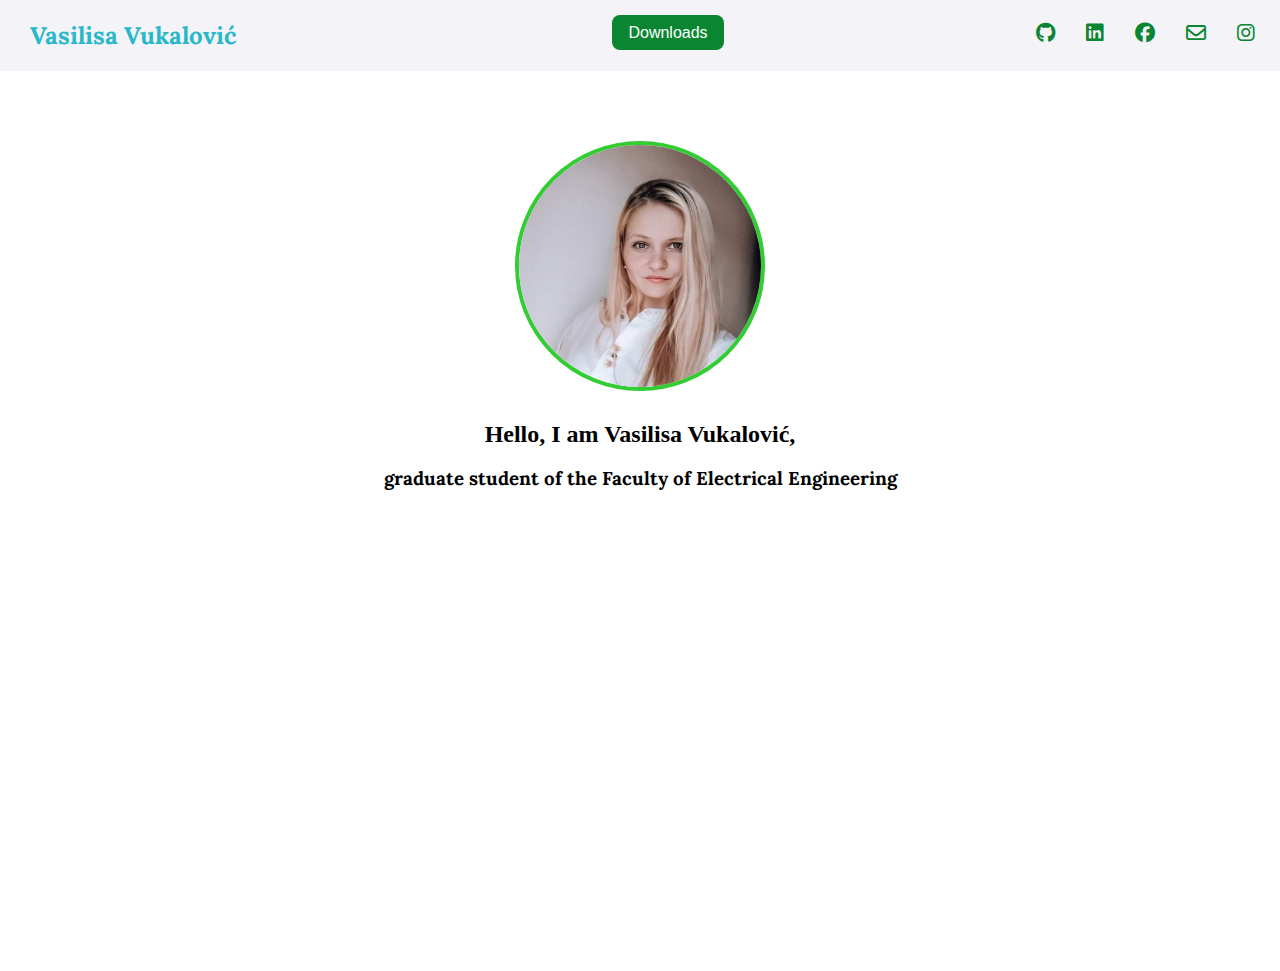
<file: index.html>
<!DOCTYPE html>
<html lang="en">
  <head>
    <meta charset="UTF-8" />
    <meta http-equiv="X-UA-Compatible" content="IE=edge" />
    <meta name="viewport" content="width=device-width, initial-scale=1.0" />
    <title>Vasilisa Vukalovic</title>
    <link href="style.css" rel="stylesheet" />
    <link
      rel="stylesheet"
      href="https://cdnjs.cloudflare.com/ajax/libs/font-awesome/6.1.2/css/all.min.css"
    />
    <link
      rel="stylesheet"
      href="https://fonts.googleapis.com/css?family=Lora"
    />
  </head>

  <body>
    <div class="container">
      <div class="header">
        <div class="left-header-section">
          <h2 class="name">Vasilisa Vukalović</h2>
        </div>
        <div class="center-header-section">
          <div class="dropdown">
            <button class="dropbtn">Downloads</button>
            <div class="dropdown-content">
              <a href=""><i class="fa-solid fa-download"></i> CV</a>
              <a href=""
                ><i class="fa-solid fa-download"></i> Motivational letter</a
              >
            </div>
          </div>
        </div>
        <div class="right-header-section">
          <a href="https://github.com/VasilisaVukalovic"
            ><i class="fa-brands fa-github fa-lg" style="color: #0a8531"></i
          ></a>
          <a href=" https://www.linkedin.com/in/vasilisa-vukalovic-5b495a249/"
            ><i
              class="fa-brands fa-linkedin fa-lg fa-spin-hover"
              style="color: #0a8531"
            ></i
          ></a>
          <a href="https://www.facebook.com/vasilisa.vukalovic"
            ><i class="fa-brands fa-facebook fa-lg" style="color: #0a8531"></i
          ></a>
          <a href="mailto:vasilisavukalovic6@gmail.com"
            ><i class="far fa-envelope fa-lg" style="color: #0a8531"></i
          ></a>
          <a href="https://www.instagram.com/_v_a_k_i/" class="instagram-icon"
            ><i class="fa-brands fa-instagram fa-lg" style="color: #0a8531"></i
          ></a>
        </div>
      </div>
      <div class="body">
        <div class="center" id="center">
          <div class="left-body-section">
            <div class="profile-picture">
              <img
                src="img/profilna.jpg"
                onmouseover="scrollToCenter()"
                alt="profile-picture"
              />
            </div>
          </div>
          <div class="center-body-section">
            <div class="about-me">
              <h2>Hello, I am Vasilisa Vukalović,</h2><br>
              <h3>graduate student of the Faculty of Electrical Engineering
              </h3>
              </p>
            </div>
          </div>
        </div>
      </div>
    </div>
    <footer>
      <script>
        function scrollToCenter() {
          const element = document.getElementById("center");
          element.scrollIntoView({ behavior: "smooth" });
        }
      </script>
    </footer>
  </body>
</html>
</file>
<file: style.css>
* {
  margin: 0;
  padding: 0;
  box-sizing: border-box;
}

:root {
  --lighter-green: #0a8531;
  --darker-green: #41aa4f;
}

/* start of header css*/
.header {
  display: flex;
  padding: 10px 10px 15px 30px;
  background-color: #f4f4f8;
  justify-content: space-between;
  height: 150;
}

.left-header-section h2 {
  padding-top: 10px;
  padding-bottom: 5px;
}

.left-header-section {
  display: flex;
  flex-direction: column;
}

.name {
  font-family: Lora, sans-serif;
  color: #2ab7ca;
}

.logo {
  display: flex;
  justify-content: center;
  color: rgb(50, 205, 50);
}

i:hover::before {
  transform: rotate(360deg);
}

i:before {
  display: inline-block;
  transition: 1s all;
}

.center-header-section {
  display: flex;
  justify-content: center;
  padding-left: 80px;
  padding-top: 5px;
  flex: 1;
  color: rgb(50, 205, 50);
  text-decoration: none;
}

.center-header-section a {
  text-decoration: none;
  color: rgb(50, 205, 50);
}

.right-header-section {
  display: flex;
  justify-content: space-around;
  padding-top: 14px;
  width: 250px;
}

/* Dropdown Button */
.dropbtn {
  background-color: var(--lighter-green);
  color: white;
  padding: 0px 16px;
  font-size: 16px;
  border: none;
  height: 35px;
  border-radius: 8px;
  margin: 0px;
}

/* The container <div> - needed to position the dropdown content */
.dropdown {
  position: relative;
  display: inline-block;
}

/* Dropdown Content (Hidden by Default) */
.dropdown-content {
  display: none;
  position: absolute;
  background-color: #f1f1f1;
  min-width: max-content;
  box-shadow: 0px 8px 16px 0px rgba(0, 0, 0, 0.2);
  z-index: 1;
}

/* Links inside the dropdown */
.dropdown-content a {
  color: black;
  padding: 12px 16px;
  text-decoration: none;
  display: block;
}

/* Change color of dropdown links on hover */
.dropdown-content a:hover {
  background-color: #ddd;
}

/* Show the dropdown menu on hover */
.dropdown:hover .dropdown-content {
  display: block;
}

/* Change the background color of the dropdown button when the dropdown content is shown */

/* end of header css*/
/* start of body css*/
.body {
  display: flex;
  justify-content: center;
  height: 100vh;
}

.profile-picture {
  display: flex;
  justify-content: center;
  padding-top: 70px;
}

.profile-picture img {
  width: 250px;
  height: 250px;
  border: 4px solid rgb(50, 205, 50);
  border-radius: 50%;
}

.profile-picture img:hover {
  transition: 0.4s ease-in;
}

.center-body-section {
  display: flex;
  justify-content: center;
  align-items: center;
  text-align: center;
}

.about-me h3 {
  padding-bottom: 10px;
  font-family: Lora, sans-serif;
}

.certificate-link button {
  text-decoration: none;
  padding: 10px;
  background-color: var(--lighter-green);
  border-radius: 8px;
  color: whitesmoke;
  border: none;
}

.certificate-link button:hover {
  background-color: var(--darker-green);
  transition: 0.6s ease-in;
  cursor: grab;
}

.certificate-number {
  padding: 15px 120px;
}

.copy-btn:hover {
  text-decoration: underline;
  transition: 0.3 ease-out;
}

.about-me {
  padding-top: 30px;
}

.tools-i-use {
  border: 3px solid rebeccapurple;
  width: fit-content;
  height: fit-content;
  margin-top: 100px;
  font-size: 18px;
  font-family: "Trebuchet MS", "Lucida Sans Unicode", "Lucida Grande",
    "Lucida Sans", Arial, sans-serif;
  font-weight: bold;
  text-align: center;
}

.tools-i-use p {
  margin: 10px;
}

.center {
  display: flex;
  flex-direction: column;
  height: 100vh;
}

.working-experience,
.my-projects,
.contact-me,
.tools-i-use {
  display: none;
}

.education {
  display: none;
  padding-top: 110px;
  text-align: center;
}

/* end of body css*/
@media screen and (max-width: 426px) {
  .container {
    width: fit-content;
  }

  .header {
    padding: 10px;
    position: relative;
    width: 100vw;
  }

  .profile-picture {
    padding: 60px 20px 10px 20px;
  }

  .center {
    height: fit-content;
  }
  .left-header-section {
    width: 70px;
  }
  .center-header-section {
    padding: 2px 5px;
    flex-direction: row;
  }

  .body {
    height: fit-content;
  }

  .right-header-section {
    display: flex;
    flex-direction: row;
    right: 90px;
    top: 100px;
    position: fixed;
  }

  .about-me h3 {
    padding-bottom: 30px;
    font-size: 12px;
  }

  h2 {
    font-size: 24px;
  }
}

@media screen and (max-width: 394px) {
  .right-header-section {
    display: flex;
    flex-direction: row;
    right: 75px;
    top: 100px;
    position: fixed;
  }
}

@media screen and (max-width: 376px) {
  .right-header-section {
    display: flex;
    flex-direction: row;
    right: 63px;
    top: 100px;
    position: fixed;
  }
}

@media screen and (max-width: 360px) {
  .right-header-section {
    display: flex;
    flex-direction: row;
    right: 60px;
    top: 100px;
    position: fixed;
  }
}

@media screen and (max-width: 320px) {
  .right-header-section {
    display: flex;
    flex-direction: row;
    right: 35px;
    top: 100px;
    position: fixed;
  }
}
</file>
